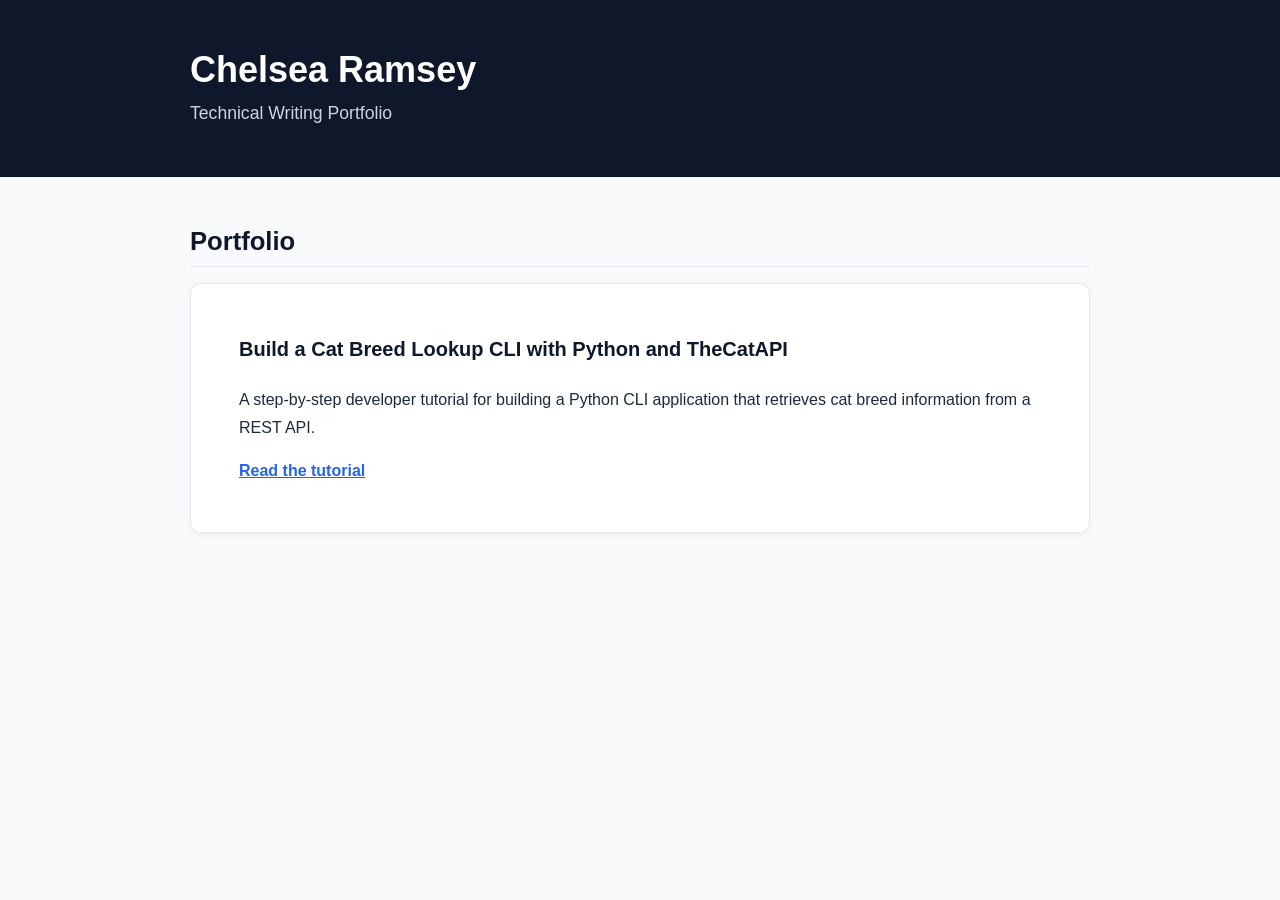
<file: portfolio/index.html>
<!DOCTYPE html>
<html lang="en">

<head>
    <meta charset="UTF-8">
    <meta name="viewport" content="width=device-width, initial-scale=1.0">
    <title>Portfolio</title>
    <link rel="stylesheet" href="../style.css">
</head>

<body>
  
<header>
    <h1>Chelsea Ramsey</h1>
    <p>Technical Writing Portfolio</p>
</header>

<main>
    <h2>Portfolio</h2>
  
<article>
    <h3>Build a Cat Breed Lookup CLI with Python and TheCatAPI</h3>

    <p>
        A step-by-step developer tutorial for building a Python CLI application
        that retrieves cat breed information from a REST API.
    </p>

    <a href="cat-breed-lookup/index.html">Read the tutorial</a>
</article>
  
</main>
  
</body>

</html>
</file>
<file: style.css>
/* ---------- Base styles ---------- */

* {
    box-sizing: border-box;
}

html {
    font-size: 16px;
}

body {
    margin: 0;
    background: #f8fafc;
    color: #1e293b;
    font-family:
        -apple-system,
        BlinkMacSystemFont,
        "Segoe UI",
        Roboto,
        Helvetica,
        Arial,
        sans-serif;
    line-height: 1.7;
}

a {
    color: #2563eb;
}

a:hover {
    text-decoration-thickness: 2px;
}


/* ---------- Site header ---------- */

header {
    background: #0f172a;
    color: #ffffff;
    padding: 3rem 1.5rem;
}

header h1 {
    max-width: 900px;
    margin: 0 auto;
    font-size: 2.25rem;
    line-height: 1.2;
}

header p {
    max-width: 900px;
    margin: 0.5rem auto 0;
    color: #cbd5e1;
    font-size: 1.1rem;
}


/* ---------- Main content ---------- */

main {
    width: min(900px, calc(100% - 3rem));
    margin: 3rem auto;
}

article {
    background: #ffffff;
    padding: 3rem;
    border: 1px solid #e2e8f0;
    border-radius: 10px;
    box-shadow: 0 2px 8px rgba(15, 23, 42, 0.05);
}

article > h1 {
    margin-top: 0;
    color: #0f172a;
    font-size: 2.4rem;
    line-height: 1.2;
}

h2 {
    margin-top: 2.75rem;
    margin-bottom: 1rem;
    padding-bottom: 0.5rem;
    border-bottom: 1px solid #e2e8f0;
    color: #0f172a;
    font-size: 1.6rem;
    line-height: 1.3;
}

h3 {
    margin-top: 2rem;
    color: #0f172a;
    font-size: 1.25rem;
}

p {
    margin: 1rem 0;
}

ul {
    padding-left: 1.5rem;
}

li {
    margin: 0.4rem 0;
}


/* ---------- Inline code ---------- */

code {
    font-family:
        "Cascadia Code",
        "SFMono-Regular",
        Consolas,
        "Liberation Mono",
        monospace;
}

p code,
li code {
    padding: 0.15rem 0.35rem;
    background: #f1f5f9;
    border-radius: 4px;
    color: #be123c;
    font-size: 0.9em;
}


/* ---------- Code blocks ---------- */

pre {
    margin: 1.5rem 0;
    padding: 1.25rem;
    overflow-x: auto;
    background: #0f172a;
    border-radius: 8px;
    color: #e2e8f0;
    line-height: 1.55;
}

pre code {
    background: transparent;
    color: inherit;
    font-size: 0.9rem;
}


/* ---------- Portfolio cards ---------- */

main > article {
    margin-bottom: 2rem;
}

main > article h3:first-child {
    margin-top: 0;
}

article a {
    font-weight: 600;
}


/* ---------- Responsive layout ---------- */

@media (max-width: 650px) {
    header {
        padding: 2rem 1.25rem;
    }

    header h1 {
        font-size: 1.8rem;
    }

    main {
        width: min(100% - 2rem, 900px);
        margin: 2rem auto;
    }

    article {
        padding: 1.5rem;
    }

    article > h1 {
        font-size: 1.9rem;
    }

    h2 {
        font-size: 1.4rem;
    }

    pre {
        padding: 1rem;
    }
}
</file>
